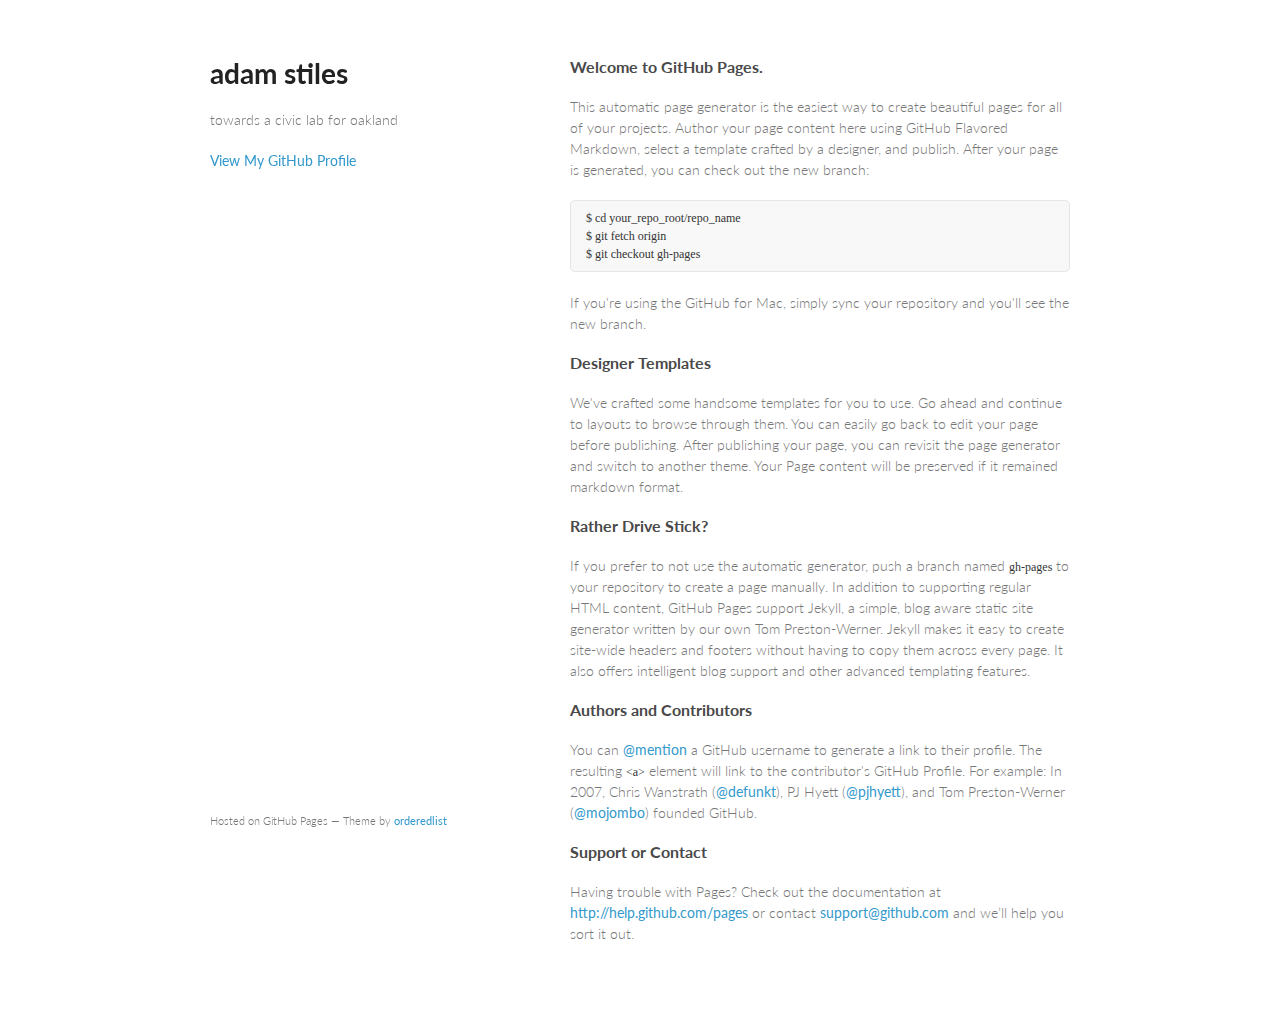
<file: index.html>
<!doctype html>
<html>
  <head>
    <meta charset="utf-8">
    <meta http-equiv="X-UA-Compatible" content="chrome=1">
    <title>adam stiles by adstiles</title>

    <link rel="stylesheet" href="stylesheets/styles.css">
    <link rel="stylesheet" href="stylesheets/pygment_trac.css">
    <meta name="viewport" content="width=device-width, initial-scale=1, user-scalable=no">
    <!--[if lt IE 9]>
    <script src="//html5shiv.googlecode.com/svn/trunk/html5.js"></script>
    <![endif]-->
  </head>
  <body>
    <div class="wrapper">
      <header>
        <h1>adam stiles</h1>
        <p>towards a civic lab for oakland</p>


        <p class="view"><a href="https://github.com/adstiles">View My GitHub Profile</a></p>

      </header>
      <section>
        <h3>
<a name="welcome-to-github-pages" class="anchor" href="#welcome-to-github-pages"><span class="octicon octicon-link"></span></a>Welcome to GitHub Pages.</h3>

<p>This automatic page generator is the easiest way to create beautiful pages for all of your projects. Author your page content here using GitHub Flavored Markdown, select a template crafted by a designer, and publish. After your page is generated, you can check out the new branch:</p>

<pre><code>$ cd your_repo_root/repo_name
$ git fetch origin
$ git checkout gh-pages
</code></pre>

<p>If you're using the GitHub for Mac, simply sync your repository and you'll see the new branch.</p>

<h3>
<a name="designer-templates" class="anchor" href="#designer-templates"><span class="octicon octicon-link"></span></a>Designer Templates</h3>

<p>We've crafted some handsome templates for you to use. Go ahead and continue to layouts to browse through them. You can easily go back to edit your page before publishing. After publishing your page, you can revisit the page generator and switch to another theme. Your Page content will be preserved if it remained markdown format.</p>

<h3>
<a name="rather-drive-stick" class="anchor" href="#rather-drive-stick"><span class="octicon octicon-link"></span></a>Rather Drive Stick?</h3>

<p>If you prefer to not use the automatic generator, push a branch named <code>gh-pages</code> to your repository to create a page manually. In addition to supporting regular HTML content, GitHub Pages support Jekyll, a simple, blog aware static site generator written by our own Tom Preston-Werner. Jekyll makes it easy to create site-wide headers and footers without having to copy them across every page. It also offers intelligent blog support and other advanced templating features.</p>

<h3>
<a name="authors-and-contributors" class="anchor" href="#authors-and-contributors"><span class="octicon octicon-link"></span></a>Authors and Contributors</h3>

<p>You can <a href="https://github.com/blog/821" class="user-mention">@mention</a> a GitHub username to generate a link to their profile. The resulting <code>&lt;a&gt;</code> element will link to the contributor's GitHub Profile. For example: In 2007, Chris Wanstrath (<a href="https://github.com/defunkt" class="user-mention">@defunkt</a>), PJ Hyett (<a href="https://github.com/pjhyett" class="user-mention">@pjhyett</a>), and Tom Preston-Werner (<a href="https://github.com/mojombo" class="user-mention">@mojombo</a>) founded GitHub.</p>

<h3>
<a name="support-or-contact" class="anchor" href="#support-or-contact"><span class="octicon octicon-link"></span></a>Support or Contact</h3>

<p>Having trouble with Pages? Check out the documentation at <a href="http://help.github.com/pages">http://help.github.com/pages</a> or contact <a href="mailto:support@github.com">support@github.com</a> and we’ll help you sort it out.</p>
      </section>
      <footer>
        <p><small>Hosted on GitHub Pages &mdash; Theme by <a href="https://github.com/orderedlist">orderedlist</a></small></p>
      </footer>
    </div>
    <script src="javascripts/scale.fix.js"></script>
    
  </body>
</html>
</file>
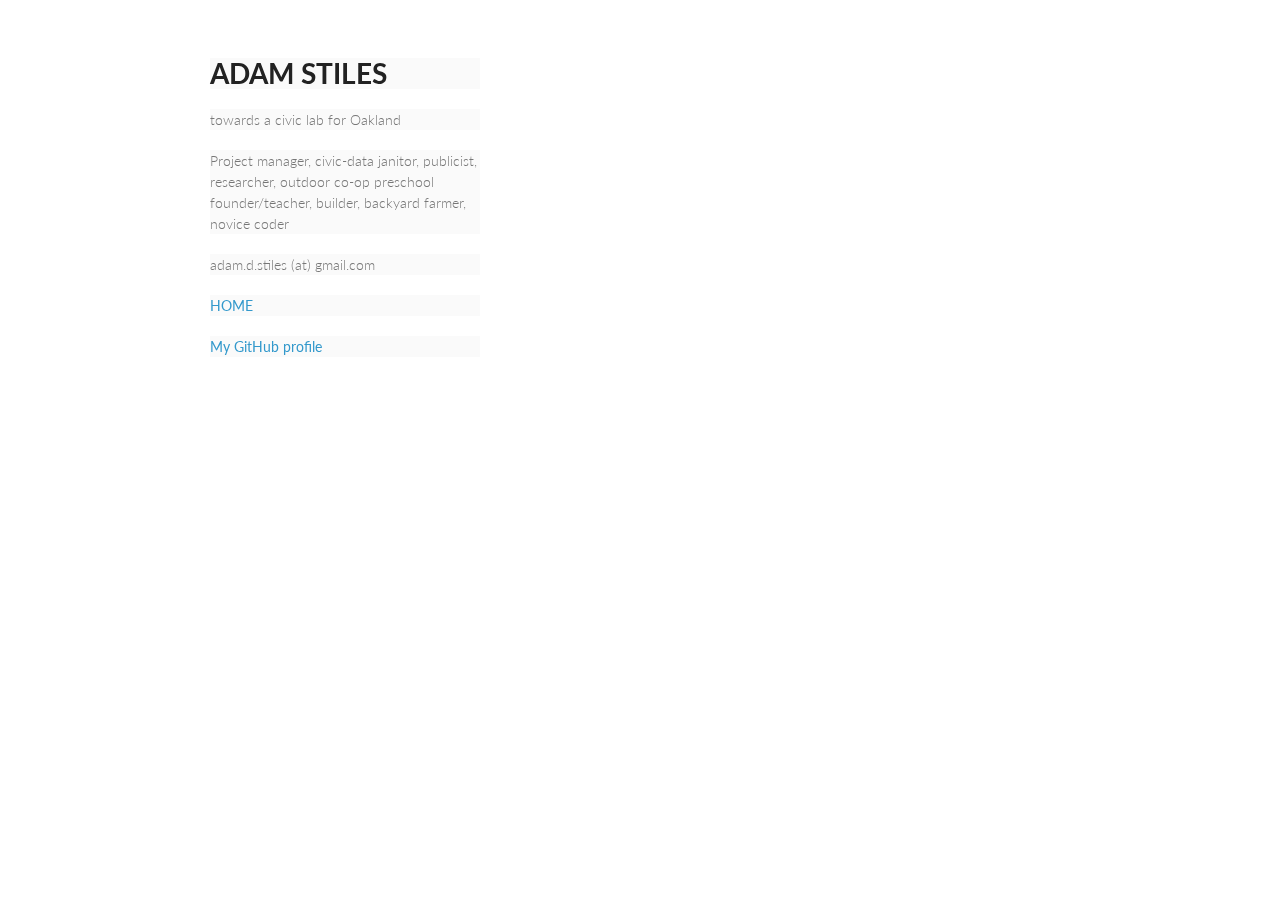
<file: library.html>
<!doctype html>

<html>
  <head>
    <meta charset="utf-8">
    <meta http-equiv="X-UA-Compatible" content="chrome=1">
    <title>adam stiles by adstiles</title>

    <link rel="stylesheet" href="stylesheets/styles.css">
    <link rel="stylesheet" href="stylesheets/pygment_trac.css">
    <meta name="viewport" content="width=device-width, initial-scale=1, user-scalable=no">
    <!--[if lt IE 9]>
    <script src="//html5shiv.googlecode.com/svn/trunk/html5.js"></script>
    <![endif]-->

  <style>
h1
{
background-color:rgba(250,250,250,1);
}
p
{
background-color:rgba(250,250,250,1);
}
div
{
background-color:rgba(250,250,250,1);
}


</style>
  
</head>
  <body>
  
 
  
    <div class="wrapper">
      <header>
       <h1>ADAM STILES</h1>
        <p>towards a civic lab for Oakland</p>
        <p>Project manager, civic-data janitor, publicist, researcher, outdoor co-op preschool founder/teacher, builder, backyard farmer, novice coder</p>

<p>adam.d.stiles (at) gmail.com</p>       

<p><a href="http://adstiles.github.com">HOME</a></p>

<p class="view"><a href="https://github.com/adstiles">My GitHub profile</a></p>


      </header>
      <section>
    

	<iframe width='700' height='400' src='http://openspending.org/begrotingrotterdam2012_3/embed?widget=treemap&state=%7B%22drilldowns%22%3A%5B%22BeleidsmatigeInspanning%22%5D%2C%22year%22%3A2012%2C%22cuts%22%3A%7B%7D%7D&width=700&height=400' frameborder='0'></iframe>


      </section>
      <footer>
      </footer>
    </div>
    <script src="javascripts/scale.fix.js"></script>
    
  </body>
</html>
</file>
<file: stylesheets/styles.css>
@import url(https://fonts.googleapis.com/css?family=Lato:300italic,700italic,300,700);

body {
  padding:50px;
  font:14px/1.5 Lato, "Helvetica Neue", Helvetica, Arial, sans-serif;
  color:#777;
  font-weight:300;
}

h1, h2, h3, h4, h5, h6 {
  color:#222;
  margin:0 0 20px;
}

p, ul, ol, table, pre, dl {
  margin:0 0 20px;
}

h1, h2, h3 {
  line-height:1.1;
}

h1 {
  font-size:28px;
}

h2 {
  color:#393939;
}

h3, h4, h5, h6 {
  color:#494949;
}

a {
  color:#39c;
  font-weight:400;
  text-decoration:none;
}

a small {
  font-size:11px;
  color:#777;
  margin-top:-0.6em;
  display:block;
}

.wrapper {
  width:860px;
  margin:0 auto;
}

blockquote {
  border-left:1px solid #e5e5e5;
  margin:0;
  padding:0 0 0 20px;
  font-style:italic;
}

code, pre {
  font-family:Monaco, Bitstream Vera Sans Mono, Lucida Console, Terminal;
  color:#333;
  font-size:12px;
}

pre {
  padding:8px 15px;
  background: #f8f8f8;  
  border-radius:5px;
  border:1px solid #e5e5e5;
  overflow-x: auto;
}

table {
  width:100%;
  border-collapse:collapse;
}

th, td {
  text-align:left;
  padding:5px 10px;
  border-bottom:1px solid #e5e5e5;
}

dt {
  color:#444;
  font-weight:700;
}

th {
  color:#444;
}

img {
  max-width:100%;
}

header {
  width:270px;
  float:left;
  position:fixed;
}

header ul {
  list-style:none;
  height:40px;
  
  padding:0;
  
  background: #eee;
  background: -moz-linear-gradient(top, #f8f8f8 0%, #dddddd 100%);
  background: -webkit-gradient(linear, left top, left bottom, color-stop(0%,#f8f8f8), color-stop(100%,#dddddd));
  background: -webkit-linear-gradient(top, #f8f8f8 0%,#dddddd 100%);
  background: -o-linear-gradient(top, #f8f8f8 0%,#dddddd 100%);
  background: -ms-linear-gradient(top, #f8f8f8 0%,#dddddd 100%);
  background: linear-gradient(top, #f8f8f8 0%,#dddddd 100%);
  
  border-radius:5px;
  border:1px solid #d2d2d2;
  box-shadow:inset #fff 0 1px 0, inset rgba(0,0,0,0.03) 0 -1px 0;
  width:270px;
}

header li {
  width:89px;
  float:left;
  border-right:1px solid #d2d2d2;
  height:40px;
}

header ul a {
  line-height:1;
  font-size:11px;
  color:#999;
  display:block;
  text-align:center;
  padding-top:6px;
  height:40px;
}

strong {
  color:#222;
  font-weight:700;
}

header ul li + li {
  width:88px;
  border-left:1px solid #fff;
}

header ul li + li + li {
  border-right:none;
  width:89px;
}

header ul a strong {
  font-size:14px;
  display:block;
  color:#222;
}

section {
  width:500px;
  float:right;
  padding-bottom:50px;
}

small {
  font-size:11px;
}

hr {
  border:0;
  background:#e5e5e5;
  height:1px;
  margin:0 0 20px;
}

footer {
  width:270px;
  float:left;
  position:fixed;
  bottom:50px;
}

@media print, screen and (max-width: 960px) {
  
  div.wrapper {
    width:auto;
    margin:0;
  }
  
  header, section, footer {
    float:none;
    position:static;
    width:auto;
  }
  
  header {
    padding-right:320px;
  }
  
  section {
    border:1px solid #e5e5e5;
    border-width:1px 0;
    padding:20px 0;
    margin:0 0 20px;
  }
  
  header a small {
    display:inline;
  }
  
  header ul {
    position:absolute;
    right:50px;
    top:52px;
  }
}

@media print, screen and (max-width: 720px) {
  body {
    word-wrap:break-word;
  }
  
  header {
    padding:0;
  }
  
  header ul, header p.view {
    position:static;
  }
  
  pre, code {
    word-wrap:normal;
  }
}

@media print, screen and (max-width: 480px) {
  body {
    padding:15px;
  }
  
  header ul {
    display:none;
  }
}

@media print {
  body {
    padding:0.4in;
    font-size:12pt;
    color:#444;
  }
}
</file>
<file: stylesheets/pygment_trac.css>
.highlight  { background: #ffffff; }
.highlight .c { color: #999988; font-style: italic } /* Comment */
.highlight .err { color: #a61717; background-color: #e3d2d2 } /* Error */
.highlight .k { font-weight: bold } /* Keyword */
.highlight .o { font-weight: bold } /* Operator */
.highlight .cm { color: #999988; font-style: italic } /* Comment.Multiline */
.highlight .cp { color: #999999; font-weight: bold } /* Comment.Preproc */
.highlight .c1 { color: #999988; font-style: italic } /* Comment.Single */
.highlight .cs { color: #999999; font-weight: bold; font-style: italic } /* Comment.Special */
.highlight .gd { color: #000000; background-color: #ffdddd } /* Generic.Deleted */
.highlight .gd .x { color: #000000; background-color: #ffaaaa } /* Generic.Deleted.Specific */
.highlight .ge { font-style: italic } /* Generic.Emph */
.highlight .gr { color: #aa0000 } /* Generic.Error */
.highlight .gh { color: #999999 } /* Generic.Heading */
.highlight .gi { color: #000000; background-color: #ddffdd } /* Generic.Inserted */
.highlight .gi .x { color: #000000; background-color: #aaffaa } /* Generic.Inserted.Specific */
.highlight .go { color: #888888 } /* Generic.Output */
.highlight .gp { color: #555555 } /* Generic.Prompt */
.highlight .gs { font-weight: bold } /* Generic.Strong */
.highlight .gu { color: #800080; font-weight: bold; } /* Generic.Subheading */
.highlight .gt { color: #aa0000 } /* Generic.Traceback */
.highlight .kc { font-weight: bold } /* Keyword.Constant */
.highlight .kd { font-weight: bold } /* Keyword.Declaration */
.highlight .kn { font-weight: bold } /* Keyword.Namespace */
.highlight .kp { font-weight: bold } /* Keyword.Pseudo */
.highlight .kr { font-weight: bold } /* Keyword.Reserved */
.highlight .kt { color: #445588; font-weight: bold } /* Keyword.Type */
.highlight .m { color: #009999 } /* Literal.Number */
.highlight .s { color: #d14 } /* Literal.String */
.highlight .na { color: #008080 } /* Name.Attribute */
.highlight .nb { color: #0086B3 } /* Name.Builtin */
.highlight .nc { color: #445588; font-weight: bold } /* Name.Class */
.highlight .no { color: #008080 } /* Name.Constant */
.highlight .ni { color: #800080 } /* Name.Entity */
.highlight .ne { color: #990000; font-weight: bold } /* Name.Exception */
.highlight .nf { color: #990000; font-weight: bold } /* Name.Function */
.highlight .nn { color: #555555 } /* Name.Namespace */
.highlight .nt { color: #000080 } /* Name.Tag */
.highlight .nv { color: #008080 } /* Name.Variable */
.highlight .ow { font-weight: bold } /* Operator.Word */
.highlight .w { color: #bbbbbb } /* Text.Whitespace */
.highlight .mf { color: #009999 } /* Literal.Number.Float */
.highlight .mh { color: #009999 } /* Literal.Number.Hex */
.highlight .mi { color: #009999 } /* Literal.Number.Integer */
.highlight .mo { color: #009999 } /* Literal.Number.Oct */
.highlight .sb { color: #d14 } /* Literal.String.Backtick */
.highlight .sc { color: #d14 } /* Literal.String.Char */
.highlight .sd { color: #d14 } /* Literal.String.Doc */
.highlight .s2 { color: #d14 } /* Literal.String.Double */
.highlight .se { color: #d14 } /* Literal.String.Escape */
.highlight .sh { color: #d14 } /* Literal.String.Heredoc */
.highlight .si { color: #d14 } /* Literal.String.Interpol */
.highlight .sx { color: #d14 } /* Literal.String.Other */
.highlight .sr { color: #009926 } /* Literal.String.Regex */
.highlight .s1 { color: #d14 } /* Literal.String.Single */
.highlight .ss { color: #990073 } /* Literal.String.Symbol */
.highlight .bp { color: #999999 } /* Name.Builtin.Pseudo */
.highlight .vc { color: #008080 } /* Name.Variable.Class */
.highlight .vg { color: #008080 } /* Name.Variable.Global */
.highlight .vi { color: #008080 } /* Name.Variable.Instance */
.highlight .il { color: #009999 } /* Literal.Number.Integer.Long */

.type-csharp .highlight .k { color: #0000FF }
.type-csharp .highlight .kt { color: #0000FF }
.type-csharp .highlight .nf { color: #000000; font-weight: normal }
.type-csharp .highlight .nc { color: #2B91AF }
.type-csharp .highlight .nn { color: #000000 }
.type-csharp .highlight .s { color: #A31515 }
.type-csharp .highlight .sc { color: #A31515 }
</file>
